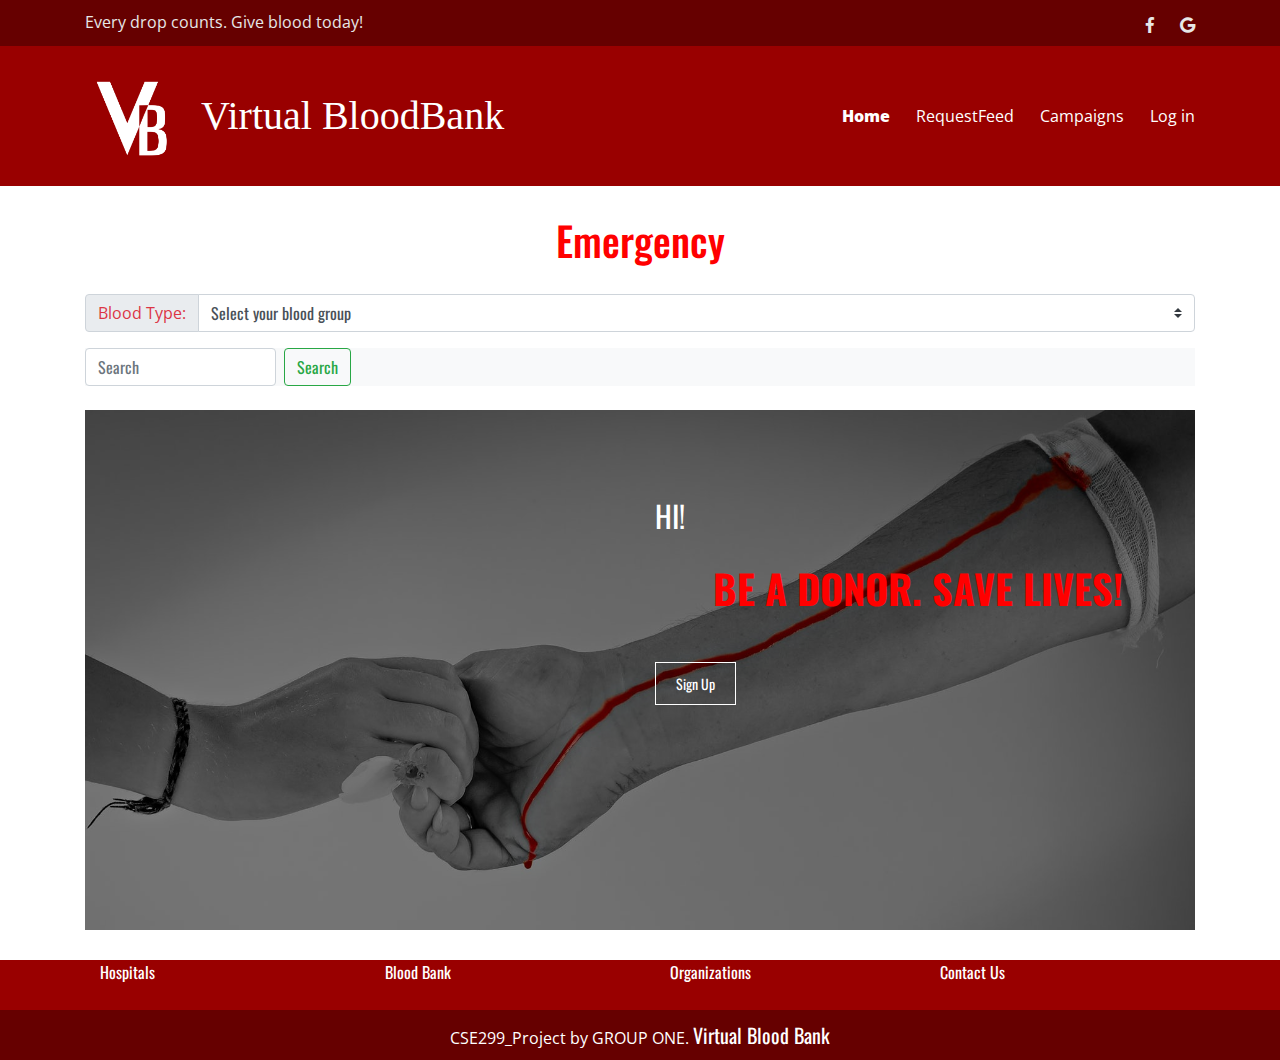
<file: index.html>
<!DOCTYPE html>
<html lang="en">
    <head>
        <!-- Required meta tags -->
        <meta charset="utf-8">
        <meta name="viewport" content="width=device-width, initial-scale=1, shrink-to-fit=no">
        <title>Virtual BloodBank</title>
        <!-- Fontawesome CSS -->
        <link rel="stylesheet" href="css/all.min.css">
        <!-- Bootstrap CSS -->
        <link rel="stylesheet" href="css/bootstrap.min.css">
        <!-- Custom CSS -->
        <link rel="stylesheet" href="css/style.css">
        <!-- Responsive CSS -->
        <link rel="stylesheet" href="css/responsive.css">
        
        <link rel="shortcut icon" href="images/icon.png" type="image/x-icon">
    </head>
    <body>
        <!--   Header Area Start-->
        <header class="header_area">
            <div class="top_menu">
                <div class="container">
                    <div class="row">
                        
                            <div class="col-md-6">
                              <p>Every drop counts. Give blood today!</p>
                            </div>
                        <div class="col-md-6">
                            <div class="top_social_icon">
                                <ul>
                                    <li><a href="https://web.facebook.com/?_rdc=1&_rdr"><i class="fab fa-facebook-f"></i></a></li>
                                    <li><a href="https://www.google.com.bd/?hl=bn"><i class="fab fa-google"></i></a></li>
                                 
                                </ul>
                            </div>
                        </div>
                     
                    </div>
                </div>
            </div>
            <!--        Header Top End-->
            <div class="main_menu">
                <div class="container">
                    <nav class="navbar navbar-expand-lg navbar-light">
                        <a class="navbar-brand" href="index.html"><img src="images/pnglogo.png" alt="Virtual" class="img-fluid"></a>
                        <a class="Looper" href="index.html">Virtual BloodBank</a>
                        <button class="navbar-toggler" type="button" data-toggle="collapse" data-target="#navbarSupportedContent" aria-controls="navbarSupportedContent" aria-expanded="false" aria-label="Toggle navigation">
                        <span class="navbar-toggler-icon"></span>
                        </button>
                        <div class="collapse navbar-collapse" id="navbarSupportedContent">
                            <ul class="navbar-nav ml-auto">
                                <li class="nav-item active">
                                    <a class="nav-link" href="#">Home <span class="sr-only">(current)</span></a>
                                </li>
                                
                                
                                <li class="nav-item">
                                    <a class="nav-link" href="#">RequestFeed</a>
                                </li>
                                <li class="nav-item">
                                    <a class="nav-link" href="#">Campaigns</a>
                                </li>
                                <li class="nav-item">
                                    <a class="nav-link" href="Log in.html">Log in</a>
                                </li>
                            </ul>
                        </div>
                    </nav>
                </div>
            </div>
        </header>
        <!--   Header Area End-->
        <!-- section#about.about_part>.container>.row>.col-md-5>.about_left>.img.img-fluid -->
        <section id="about" class="about_part">
            <div class="container">
               <div>
                   <h1>Emergency</h1>
               </div>
           
                   <div>
                   <div class="input-group mb-3 input_group">
  <div class="input-group-prepend ">
    <label class="input-group-text" for="inputGroupSelect01"><p class="text-danger">Blood Type: </p></label>
  </div>
  <select class="custom-select" id="inputGroupSelect01">
    <option selected >Select your blood group</option>
    <option value="1">A+</option>
    <option value="2">A-</option>
    <option value="3">B+</option>
    <option value="3">B-</option>
    <option value="3">AB+</option>
    <option value="3">AB-</option>
    <option value="3">O+</option>
    <option value="3">O-</option>
  </select>
</div>
<section class="navbar navbar-light bg-light">
  <form class="form-inline">
    <input class="form-control mr-sm-2" type="search" placeholder="Search" aria-label="Search">
    <button class="btn btn-outline-success my-2 my-sm-0" type="submit">Search</button>
  </form>
</section>
<br>
        <!-- Slider Part Start -->
        <section id="slider" class="slider_part">
            <div class="slider_overlay">
                <div class="container">
                    <div class="slider_content text-left text-white">
                        <div class="row">
                            <div class="col-md-6"></div>
                            <div class="col-md-6">
                                <h2>hi!</h2>
                                <h1>Be a donor.
                                Save lives!</h1>
                             
                                <div class="sign_button">
                                    <ul>
                                        <li><a href="signup.html">Sign Up</a></li>
                                    
                                    </ul>
                                </div>
                            </div>
                        </div>
                    </div>
                </div>
            </div>
        </section>
        <!-- Slider Part End -->
        <!-- About Part Start -->
        <!--paste here if goes wrong-->
               
              
               </div>
            </div>
        </section>
       
           <section id="footer" class="footer_part">
           <div class="container">
  <div class="row">
    <div class="col-sm">
       <a class="col-sm" href="Hospitals.php">Hospitals</a>
    </div>
    <div class="col-sm">
     <a class="col-sm" href="bloodbank.php">Blood Bank</a>
    </div>
    <div class="col-sm">
      <a class="col-sm" href="organizations.php">Organizations</a>
    </div>
    <div class="col-sm">
      <a href="ContactUs.html">Contact Us</a>
    </div>
  </div>
</div>
        </section>
       
        
        <div class="footer_a">
            <div class="container text-center">
                <p>CSE299_Project by GROUP ONE. <a href="##">Virtual Blood Bank</a> </p>
            </div>
        </div>

        
        <!-- Optional JavaScript -->
        <!-- jQuery first, then Popper.js, then Bootstrap JS -->
        <script src="js/jquery-3.3.1.slim.min.js"></script>
        <script src="js/popper.min.js"></script>
        <script src="js/bootstrap.min.js"></script>
    </body>
</html>
</file>
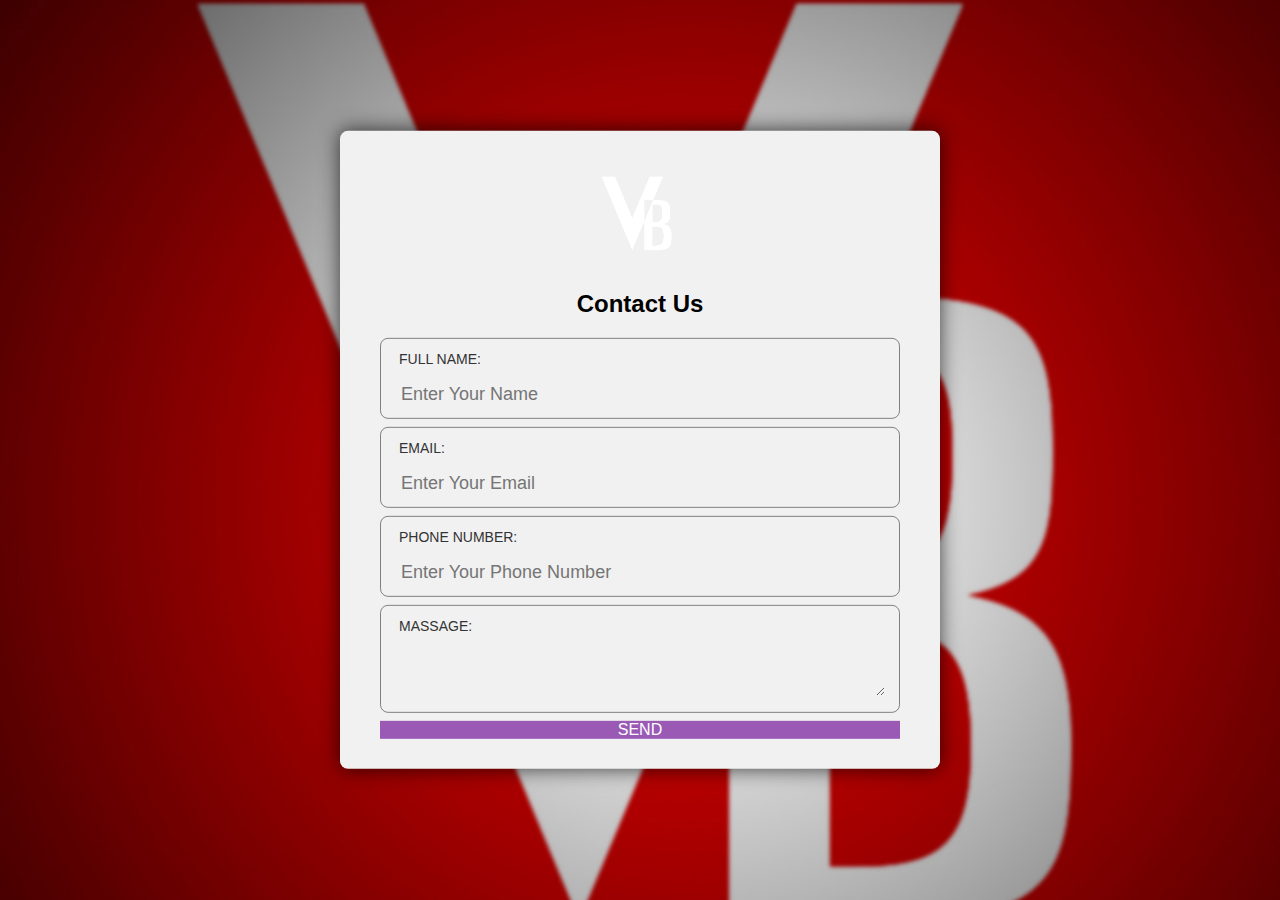
<file: ContactUs.html>
<!DOCTYPE html>
<html>
<head>
<!--<meta charset="utf-8">-->
<title>Contact Us</title>
<link rel="stylesheet" type="text/css" href="css/contactusstyle.css">
</head>
<body>
<div class= "contact-form">
<h1>
        <a href="index.html"><img src="images/pnglogo.png" width="100" height="100"></a>
      </h1>
	  <h2>Contact Us</h2>
<div class = "txtb">
<label>Full Name: </label>
<input type="text" name="" value="" placeholder="Enter Your Name">
</div>

<div class = "txtb">
<label>Email: </label>
<input type="text" name="" value="" placeholder="Enter Your Email">
</div>

<div class = "txtb">
<label>Phone Number: </label>
<input type="text" name="" value="" placeholder="Enter Your Phone Number">
</div>

<div class="txtb">
<label>Massage:</label>
<textarea></textarea>
</div>
<a class= "btn">Send</a>
</div>


</body>
</html>
</file>
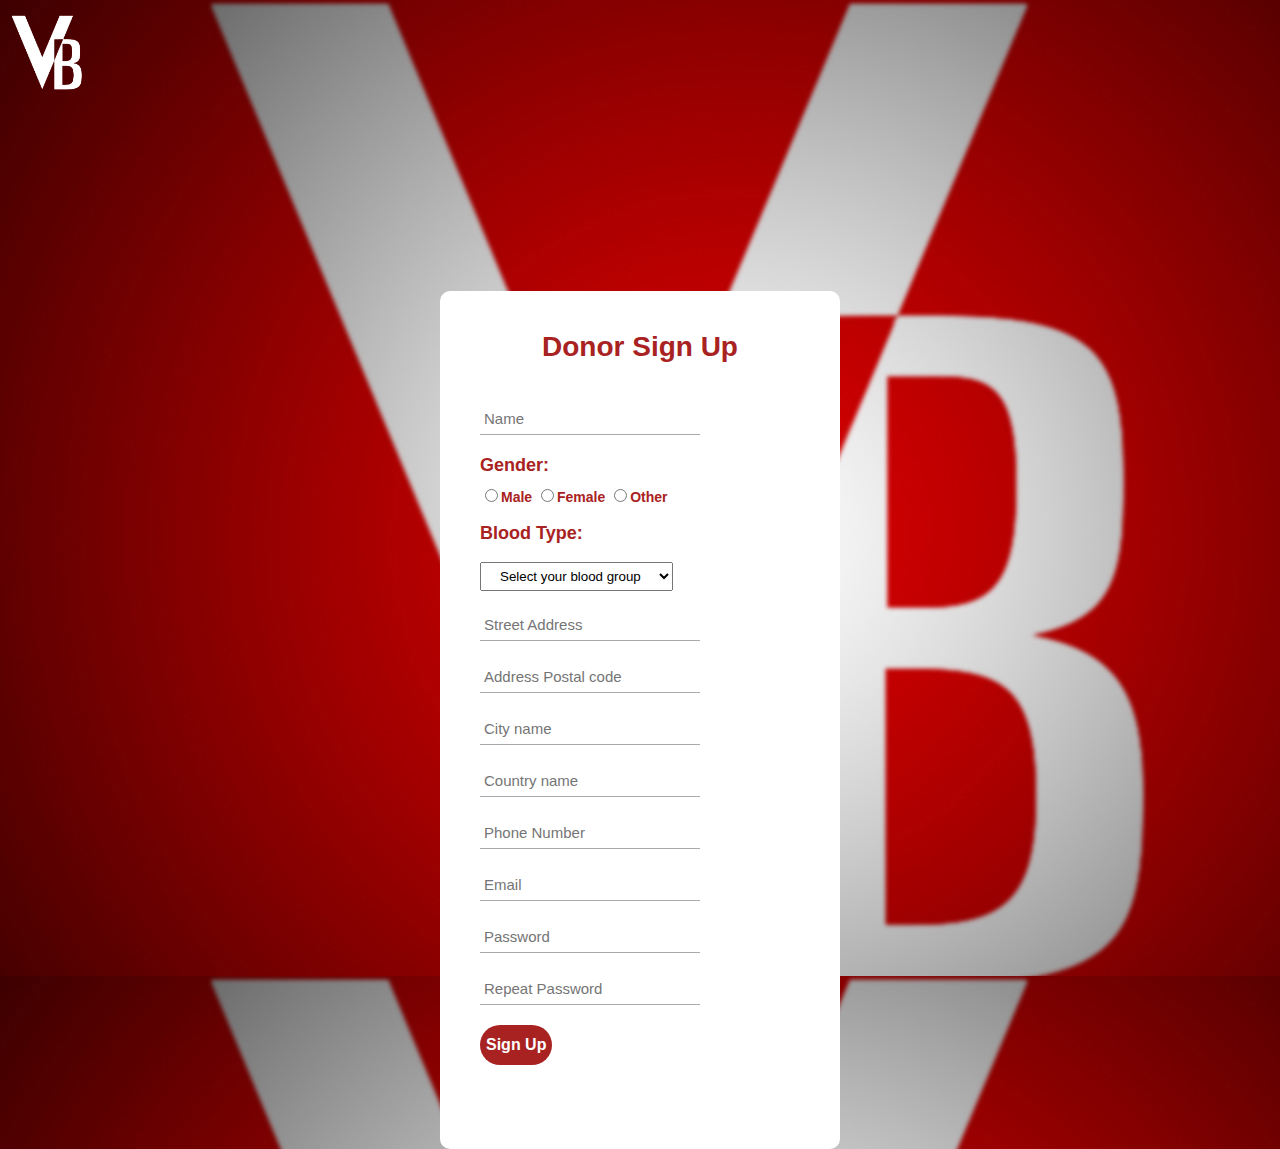
<file: donorsignup.html>
<html>
<head>
<title>Sign up</title>
 
   <link rel="stylesheet" type="text/css" href="css/donorsignup.css">
   
</head>
     <body>
	 <h1>
        <a href="index.html"><img src="images/pnglogo.png" width="100" height="100"></a>
      </h1>
	        <div id="login-box">
			    <div class="left-box">
				   <h2> Donor Sign Up</h2>
				      <form>
					   <input type="text" name="Name" placeholder="Name"/>
					  <h3> Gender:</h3>
					   <h4>
						<input type="radio" name="yesornor" placeholder="Male"/>Male
						<input type="radio" name="yesornor" placeholder="Female"/>Female
						<input type="radio" name="yesornor" placeholder="other"/>Other
					   </h4>
					 
					 <h5><label class="input-group-text" for="inputGroupSelect01"><p class="text-danger">Blood Type: </p></label></h5>  

    <select class="custom-select" id="inputGroupSelect01">
    <option selected >Select your blood group</option>
    <option value="1">A+</option>
    <option value="2">A-</option>
    <option value="3">B+</option>
    <option value="3">B-</option>
    <option value="3">AB+</option>
    <option value="3">AB-</option>
    <option value="3">O+</option>
	<option value="3">O-</option> </select>
	<br>
	<br>
					  <!-- <input type="text" name="bloodgroup" placeholder="Donor Blood Group"/>-->
					   <input type="text" name="streetaddress" placeholder="Street Address"/>
					   <input type="text" name="postalcode" placeholder="Address Postal code"/>
					   <input type="text" name="cityname" placeholder="City name"/>
					   <input type="text" name="countryname" placeholder="Country name"/>
					   
					   <input type="text" name="phonenumber" placeholder="Phone Number"/>
					   <input type="text" name="email" placeholder="Email"/>
					  
					  <input type="password" name="password" placeholder="Password"/> 
					   <input type="password" name="password2" placeholder="Repeat Password"/>
					   
					   <!--<input type="submit" name="SIGN-UP-BUTTON" value="Sign Up"/>-->
					   <input type= "submit" name="" value="Sign Up">
					  </form>
			</div>
	 
	 </body>
	 </html>
</file>
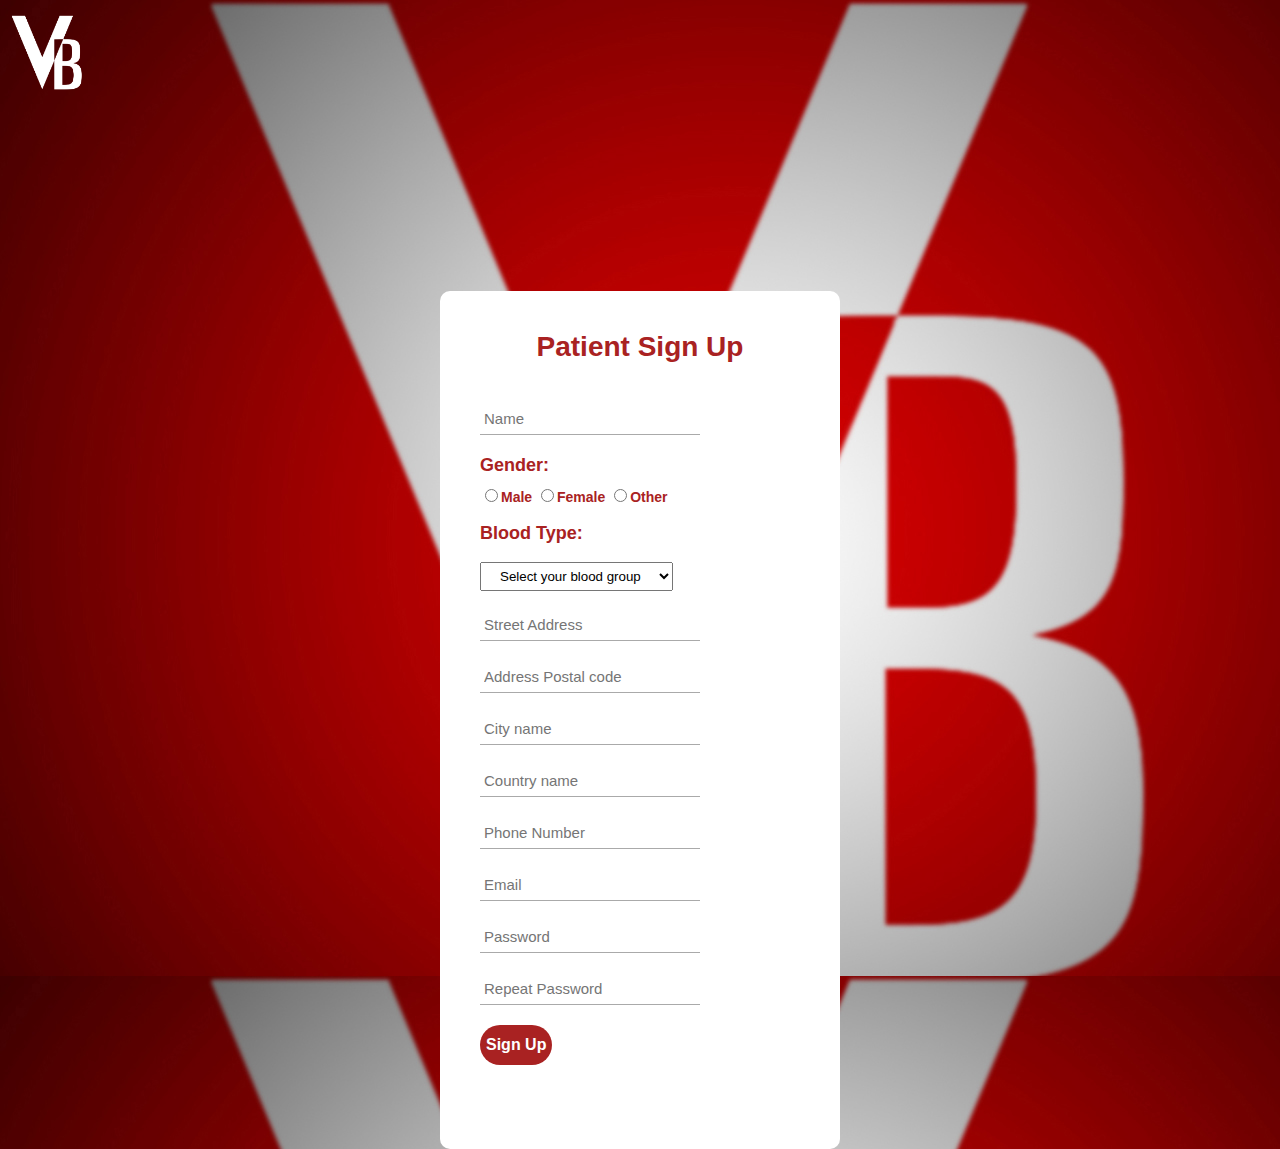
<file: patientsignup.html>
<html>
<head>
<title>Sign up</title>
 
   <link rel="stylesheet" type="text/css" href="css/donorsignup.css">
   
</head>
     <body>
	 <h1>
        <a href="index.html"><img src="images/pnglogo.png" width="100" height="100"></a>
      </h1>
	        <div id="login-box">
			    <div class="left-box">
				   <h2> Patient Sign Up</h2>
				      <form>
					   <input type="text" name="Name" placeholder="Name"/>
					  <h3> Gender:</h3>
					   <h4>
						<input type="radio" name="yesornor" placeholder="Male"/>Male
						<input type="radio" name="yesornor" placeholder="Female"/>Female
						<input type="radio" name="yesornor" placeholder="other"/>Other
					   </h4>
					 
					 <h5><label class="input-group-text" for="inputGroupSelect01"><p class="text-danger">Blood Type: </p></label></h5>  

    <select class="custom-select" id="inputGroupSelect01">
    <option selected >Select your blood group</option>
    <option value="1">A+</option>
    <option value="2">A-</option>
    <option value="3">B+</option>
    <option value="3">B-</option>
    <option value="3">AB+</option>
    <option value="3">AB-</option>
    <option value="3">O+</option>
	<option value="3">O-</option> </select>
	<br>
	<br>
					  <!-- <input type="text" name="bloodgroup" placeholder="Donor Blood Group"/>-->
					   <input type="text" name="streetaddress" placeholder="Street Address"/>
					   <input type="text" name="postalcode" placeholder="Address Postal code"/>
					   <input type="text" name="cityname" placeholder="City name"/>
					   <input type="text" name="countryname" placeholder="Country name"/>
					   
					   <input type="text" name="phonenumber" placeholder="Phone Number"/>
					   <input type="text" name="email" placeholder="Email"/>
					  
					  <input type="password" name="password" placeholder="Password"/> 
					   <input type="password" name="password2" placeholder="Repeat Password"/>
					   
					   <!--<input type="submit" name="SIGN-UP-BUTTON" value="Sign Up"/>-->
					   <input type= "submit" name="" value="Sign Up">
					  </form>
			</div>
	 
	 </body>
	 </html>
</file>
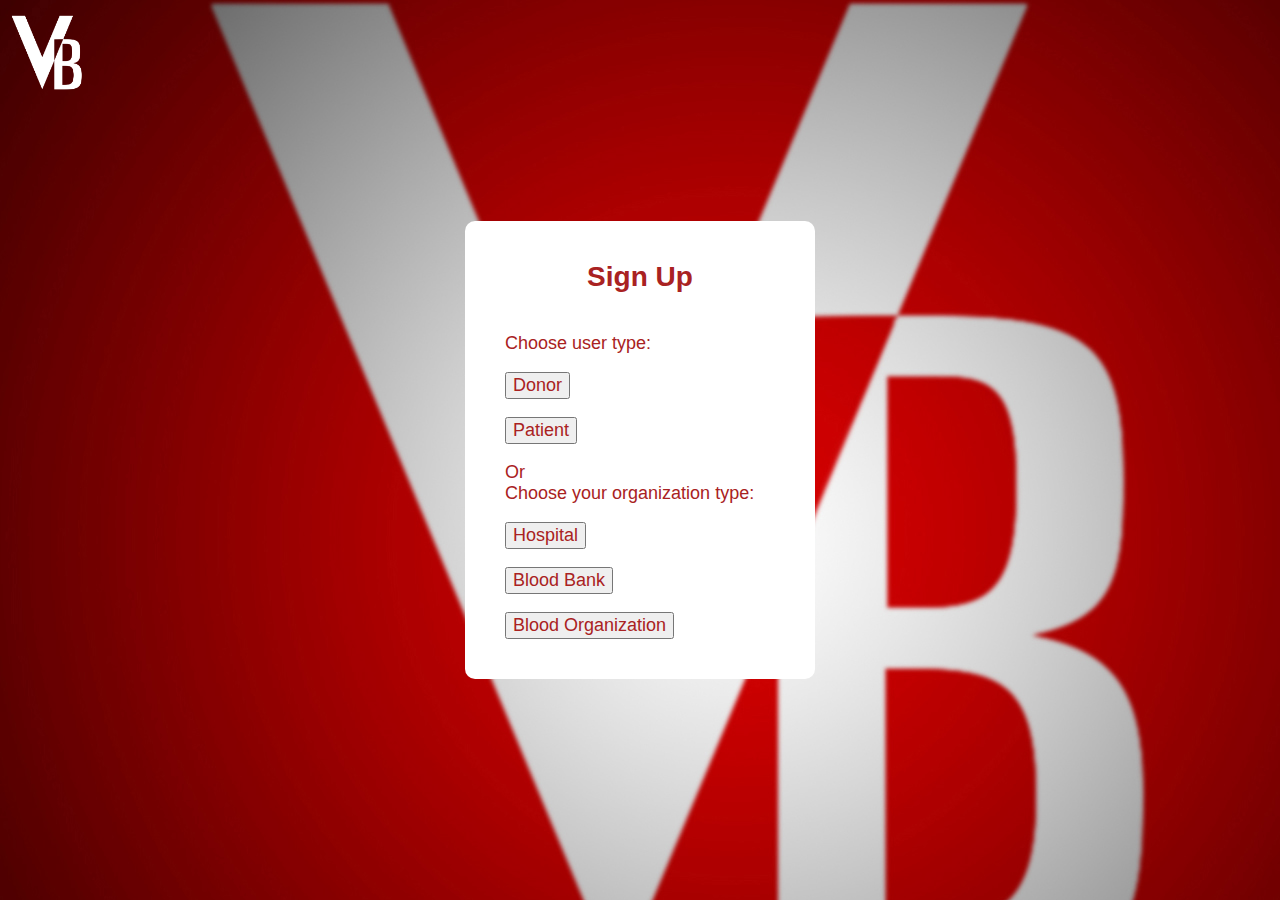
<file: signup.html>
<html>
<head>
<title>Sign up</title>
 
   <link rel="stylesheet" type="text/css" href="css/signupstyle.css">
   
</head>
     <body>
	 <h1>
        <a href="index.html"><img src="images/pnglogo.png" width="100" height="100"></a>
      </h1>
	        <div id="login-box">
			    <div class="left-box">
				   <h3>Sign Up</h3>
				   <h7>Choose user type:</h7>
				   <br>
				   <br>
					<button> <h8><a href="donorsignup.html"> Donor</a></h8></button>
					<br>
					<br>
					<button> <h9><a href="patientsignup.html">Patient</a></h9></button>
					<br>
					<br>
					<h10>Or</h10>
					<br>
				   <h10>Choose your organization type:</h10>
				   <br>
					<br>
					<button> <h11>Hospital</h11> </button>
					<br>
					<br>
					<button> <h12>Blood Bank</h12> </button>
					<br>
					<br>
					<button> <h13>Blood Organization</h13> </button>

					   <!--<input type="submit" name="SIGN-UP-BUTTON" value="Sign Up"/>-->
					
			</div>
	 
	 </body>
	 </html>
</file>
<file: css/style.css>
@import url('https://fonts.googleapis.com/css?family=Open+Sans:300,400,600,700|Oswald:300,400,500,600,700');
*{
    margin: 0px;
    padding: 0px;
    outline: 0px;
}
ul,ol{
    list-style: none;
     margin: 0;
    padding: 0;
}
a {
   
    color: inherit;
    text-decoration: none;
}
a:hover {
   
    color: inherit;
   
}
h1,h2,h3,h4,h5,h6,p,img,a,.navbar{
    margin: 0px;
    padding: 0px;
 
}
body{
    font-family: 'Open Sans', sans-serif;
    font-family: 'Oswald', sans-serif;
}
h1,h2,h3,h4,h5,h6,a{
    font-family: 'Oswald', sans-serif;
}
p{
  font-family: 'Open Sans', sans-serif;  
}
/*Header Part Start*/
.header_area{}
.top_menu{
    background: #660000;
    color: #e7e7e7;
}
.header_area p{
    line-height: 45px;
}
.top_social_icon ul li{
     
}
.top_social_icon ul{
    display: flex;
    justify-content: flex-end;
}
.top_social_icon ul a{
    color: #e7e7e7;
    padding: 12px 13px 10px;
    display: block;
    transition: all linear .3s; 
}
.top_social_icon ul a:hover{
    color: #353535;
}
.top_social_icon ul li:last-child a{
    padding-right: 0px;
}
/*Header Top End*/
.main_menu {
    padding: 15px 0;
    background: #990000;
}

.main_menu .container .navbar-brand img{

    width: 100px;
    height: 100px;
    padding: 0;
    margin: 0;

}

.main_menu .navbar-nav .nav-item .nav-link{
    color:white;
    font-family: 'Open Sans', sans-serif;
    padding: 0px 13px;
    font-weight: 400;
}

.main_menu .navbar-nav .nav-item:last-child .nav-link{
    padding-right: 0px;
    color: white;
}
.Looper
{
   
    color: rgb(255, 255, 255);
    font-family: beckman;
    font-size: 40px;
    text-align: left;
    top: 30%;
}
a.Looper:hover
{
    color: white;
    text-decoration: none;
}
.main_menu .navbar-nav .nav-item.active .nav-link,
.main_menu .navbar-nav .nav-item .nav-link:hover{
 font-weight: 800;
}

/*Header Part End*/
/*Slider Part Start*/
.slider_part{
    background: url('../images/background.jpg');
    background-repeat: no-repeat;
    background-size: cover;
}
.slider_part .slider_overlay{
    background: rgba(0,0,0,.5);

    height: 520px;
        }
     



.slider_part .slider_content{
    padding: 88px 0;
}
.slider_part .slider_content h2{
    font-size: 30px;
    text-transform: uppercase;
    font-weight: 400;
    margin-bottom: 15px;
}
.slider_part .slider_content h1{
    font-size: 40px;
    text-transform: uppercase;
    font-weight: 700;
}
.slider_part .slider_content p{
    font-size: 13px;
    line-height: 24px;
    margin: 30px 0;
    letter-spacing: 1px;
}

.slider_part .slider_content ul{
    display: flex;
    list-style: none;
 /*   float: right;*/

}
.slider_part .slider_content ul li{}
.slider_part .slider_content ul li a{
    font-size: 14px;
    color: #fff;
    text-decoration: none;
    margin-top: 50px;
   /* margin-left: 20px;*/
    padding: 10px 20px;
    display: block;
    border: 1px solid #fff;
    transition: all linear .3s;
}
.slider_part .slider_content ul li a:hover{
    background: #660000;
    border: 1px solid #660000;
}
/*Slider Part End*/
/*Common Heading Start*/
.common_heading{
    margin: 60px 0 40px 0;
}
.service_part .common_heading img{
    margin-left: -94px;
}
.common_heading img{
    margin-left: -35px;
    margin-top: -20px;
}
.common_heading-port img {
    margin-left: -112px;
    margin-top: -20px;
}
/*Common Heading End*/
/*About Part Start*/

.about_part h1{
    text-align: center;
    color: #ff0000;
    margin-top: 30px;

}
.about_part .input_group{
    margin-top: 30px;

}

.about_part .about_content{
    padding-top: 44px;
}
/*About Part End*/
 .footer_part{
     color: white;
    margin-top: 30px;
    background: #990000;
    height: 50px
    
 }
 .footer_part p{
    color: white;
    padding: 10px 20px;
 }

.footer_a a {
    text-decoration: none;
    font-size: 20px;
    color: white;
}

.footer_a p {
    padding: 10px 0;
    color: white;

}

.footer_a {
     background: #660000;
}
</file>
<file: css/responsive.css>
@media (max-width: 1200px) { 
    
}
@media (max-width: 992px) {  }


@media (max-width: 768px) {
    .top_social_icon ul{
       display: flex;
        justify-content: left;
    }
    .top_social_icon ul li:first-child a{
        padding-left: 0;
    }
    
    .slider_part{
        background-size: cover;
    }
    .slider_part .slider_content{
        padding: 50px 0;
    }
    .service{
        margin-bottom: 50px;
    }
/*    port-folio section*/
    .portfolio_part .mb_30{
        margin-bottom: 30px;
    }
    .portfolio_part .mrt_30{
        margin-top: 30px;
    }
    .blank_padding{
        margin: 30px 0px;
    }
}
@media (max-width: 576px) { 
   
}
</file>
<file: css/contactusstyle.css>
body{
	margin:0;
	padding: 0;
	background :  url('../images/login.jpg');
	background-size: cover;
}
.contact-form{
	width: 85%;
	max-width: 600px;
	background: #f1f1f1;
	position: absolute;
	top: 50%;
	left: 50%;
	transform: translate(-50%,-50%);
	padding: 30px 40px;
	box-sizing: border-box;
	border-radius: 8px;
	text-align: center;
	box-shadow: 0 0 20px #000000b3;
	font-family: "Montserrat",sans-serif;
}
.contact-form h1{
	margin-top: 0;
	font-weight: 200;
}
.txtb{
	border:1px solid gray;
	margin: 8px 0;
	padding: 12px 18px;
	border-radius: 8px;
}
.txtb label{
	display:block;
	text-align:left;
	color: #333;
	text-transform: uppercase;
	font-size: 14px;
}
.txtb input,.txtb textarea{
	width:100%;
	border: none;
	background:none;
	outline:none;
	font-size: 18px;
	margin-top: 16px;
}
.btn{
	display:block;
	background:#9b59b6;
	color: White;
	text-transform: uppercase;
	cursor: pointer;
	margin-top: 8px;
	width: 100%
</file>
<file: css/donorsignup.css>
body
{
	margin:0;
	padding:0;
	background :  url('../images/login.jpg');
	//font-size: 16px;
	//color:#777;
	font-family: sans-serif;
	//font-weight: 300;	
}

#login-box

{
	/*position: relative;
	margin: 5% auto;
	height: 400px;
	width: 600px;
	background: #fff;
	box-shadow: 0 2px 4px rgba(0,0,0,0.6);*/

        position: absolute;
	top: 80%;
	left: 50%;
	transform: translate(-50%,-50%);
	width : 400px;
	min-height: 200px;
	background: #fff;
	border-radius: 10px;
	padding: 40px;
	box-sizing: border-box;
	
}

left-box
{ 
   position: absolute;
   top: 0;
   left: 0;
   box-sizing: border-box;
   padding: 40px;
   width: 300px;
   height:400px:     
}

h2
{
	/*margin: 0;
	font-weight: 300;
	font-size: 28px;
        padding: 0 0 20px;
	color: #A92222;
        text-align: center;*/

        margin: 0 0 20px 0;
        font-size: 28px;
	padding: 0 0 20px;
	color: #A92222;
	text-align: center;
}
h3
{
	/*margin: 0;
	font-weight: 300;
	font-size: 28px;
        padding: 0 0 20px;
	color: #A92222;
        text-align: center;*/

        margin: 0 0 10px 0;
        font-size: 18px;
	padding: 0 0 0px;
	color: #A92222;
	text-align: left;
}
h4
{
	/*margin: 0;
	font-weight: 300;
	font-size: 28px;
        padding: 0 0 20px;
	color: #A92222;
        text-align: center;*/

        margin: 0 0 0px 0;
        font-size: 14px;
	padding: 0 0 0px;
	color: #A92222;
	text-align: left;
}

h5
{
	/*margin: 0;
	font-weight: 300;
	font-size: 28px;
        padding: 0 0 20px;
	color: #A92222;
        text-align: center;*/

        margin: 0 0 10px 0;
        font-size: 18px;
	padding: 0 0 0px;
	color: #A92222;
	text-align: left;
}
.custom-select
{
	font-family: sans-serif;
	padding: 5 15 5px;
}
input[type="text"],
input[type="password"]
{
	display: block;
	box-sizing: border-box;
	margin-bottom: 20px;
	padding: 4px;
	width: 220;
	height: 32px;
	border: none;
	outline: none;
	border-bottom: 1px solid #aaa;
	font-family: sans-serif;
    font-weight: 400;
    font-size: 15px;
	transition: 0.25s ease;	
	
}

input[type = "text"]:focus,
input[type ="password"]:focus
{
	border-bottom: 2px solid #f00;
}


input[type="submit"]
{
	/*text-align: center;
	margin-bottom: 28px;
	width: 120px;
	height: 32px;
	background:#f44336;
	border: none;
	border-radius: 2px;
	color: #fff;
	font-family: sans-serif;
	font-weight: 500;
	text-transform: uppercase;
	transition: 0.2ease;
	cursor: pointer;*/

	border: none;
	outline: none;
	height: 40px;
	font-size:16px;
	font-weight: bold;
	background:  #A92222;
	color: #fff;
	border-radius: 20px;
	cursor: pointer;

	font-family: sans-serif;
	margin-bottom: 28px;
	transition: 0.2ease;
	text-align: center;
}


input[type="submit"]:hover,
input[type="submit"]:focus

{
	text-align: center;
	background: #ff5722;
	transition: 0.2s ease;
}


.right-box
{
	position: absolute;
   top: 0;
   right: 0;
   box-sizing: border-box;
   padding: 40px;
   width: 300px;
   height:400px;
   background-image: url('../image/user.png');
  background-size: cover;
  background-position: center;
  
}


button.social
{
	margin-bottom: 20px;
	width: 220px;
	height: 36px;
	border: none;
	border-radius: 2px;
	color: #fff;
	font-family: sans-serif;
	font-weight: 500;
	transition: 0.2s ease;
	cursor: pointer;
}



.facebook
{
	background: #32508e;
}

.gmail

{
	background: #55acee;
}

.google
{
	background: #dd4b39;
}
</file>
<file: css/signupstyle.css>
body
{
	margin:0;
	padding:0;
	background :  url('../images/login.jpg');
	//font-size: 16px;
	//color:#777;
	font-family: sans-serif;
	//font-weight: 300;	
}

a
{
	color: inherit;
	text-decoration: none;
}
a:hover
{
	color: inherit;
	text-decoration: none;
}
#login-box

{
	/*position: relative;
	margin: 5% auto;
	height: 400px;
	width: 600px;
	background: #fff;
	box-shadow: 0 2px 4px rgba(0,0,0,0.6);*/

        position: absolute;
	top: 50%;
	left: 50%;
	transform: translate(-50%,-50%);
	width : 350px;
	min-height: 200px;
	background: #fff;
	border-radius: 10px;
	padding: 40px;
	box-sizing: border-box;
	
}

left-box
{ 
   position: absolute;
   top: 0;
   left: 0;
   box-sizing: border-box;
   padding: 40px;
   width: 300px;
   height:400px:     
}


h3
{
	/*margin: 0;
	font-weight: 300;
	font-size: 28px;
        padding: 0 0 20px;
	color: #A92222;
        text-align: center;*/

        margin: 0 0 20px 0;
        font-size: 28px;
	padding: 0 0 20px;
	color: #A92222;
	text-align: center;
}
h7
{
	/*margin: 0;
	font-weight: 300;
	font-size: 28px;
        padding: 0 0 20px;
	color: #A92222;
        text-align: center;*/
	 font-family: sans-serif;
		font-size: 18px;
	padding: 0 0 20px;
	color: #A92222;
	text-align: center;
}
h8
{
	/*margin: 0;
	font-weight: 300;
	font-size: 28px;
        padding: 0 0 20px;
	color: #A92222;
        text-align: center;*/
	 font-family: sans-serif;
		font-size: 18px;
	padding: 0 0 20px;
	color: #A92222;
	text-align: center;
}
h9
{
	/*margin: 0;
	font-weight: 300;
	font-size: 28px;
        padding: 0 0 20px;
	color: #A92222;
        text-align: center;*/
	 font-family: sans-serif;
		font-size: 18px;
	padding: 0 0 20px;
	color: #A92222;
	text-align: center;
}
h10
{
	/*margin: 0;
	font-weight: 300;
	font-size: 28px;
        padding: 0 0 20px;
	color: #A92222;
        text-align: center;*/
	 font-family: sans-serif;
		font-size: 18px;
	padding: 0 0 20px;
	color: #A92222;
	text-align: center;
}
h11
{
	/*margin: 0;
	font-weight: 300;
	font-size: 28px;
        padding: 0 0 20px;
	color: #A92222;
        text-align: center;*/
	 font-family: sans-serif;
		font-size: 18px;
	padding: 0 0 20px;
	color: #A92222;
	text-align: center;
}
h12
{
	/*margin: 0;
	font-weight: 300;
	font-size: 28px;
        padding: 0 0 20px;
	color: #A92222;
        text-align: center;*/
	 font-family: sans-serif;
		font-size: 18px;
	padding: 0 0 20px;
	color: #A92222;
	text-align: center;
}
h13
{
	/*margin: 0;
	font-weight: 300;
	font-size: 28px;
        padding: 0 0 20px;
	color: #A92222;
        text-align: center;*/
	 font-family: sans-serif;
		font-size: 18px;
	padding: 0 0 20px;
	color: #A92222;
	text-align: center;
}
h14
{
	/*margin: 0;
	font-weight: 300;
	font-size: 28px;
        padding: 0 0 20px;
	color: #A92222;
        text-align: center;*/
	 font-family: sans-serif;
		font-size: 18px;
	padding: 0 0 20px;
	color: #A92222;
	text-align: center;
}
</file>
